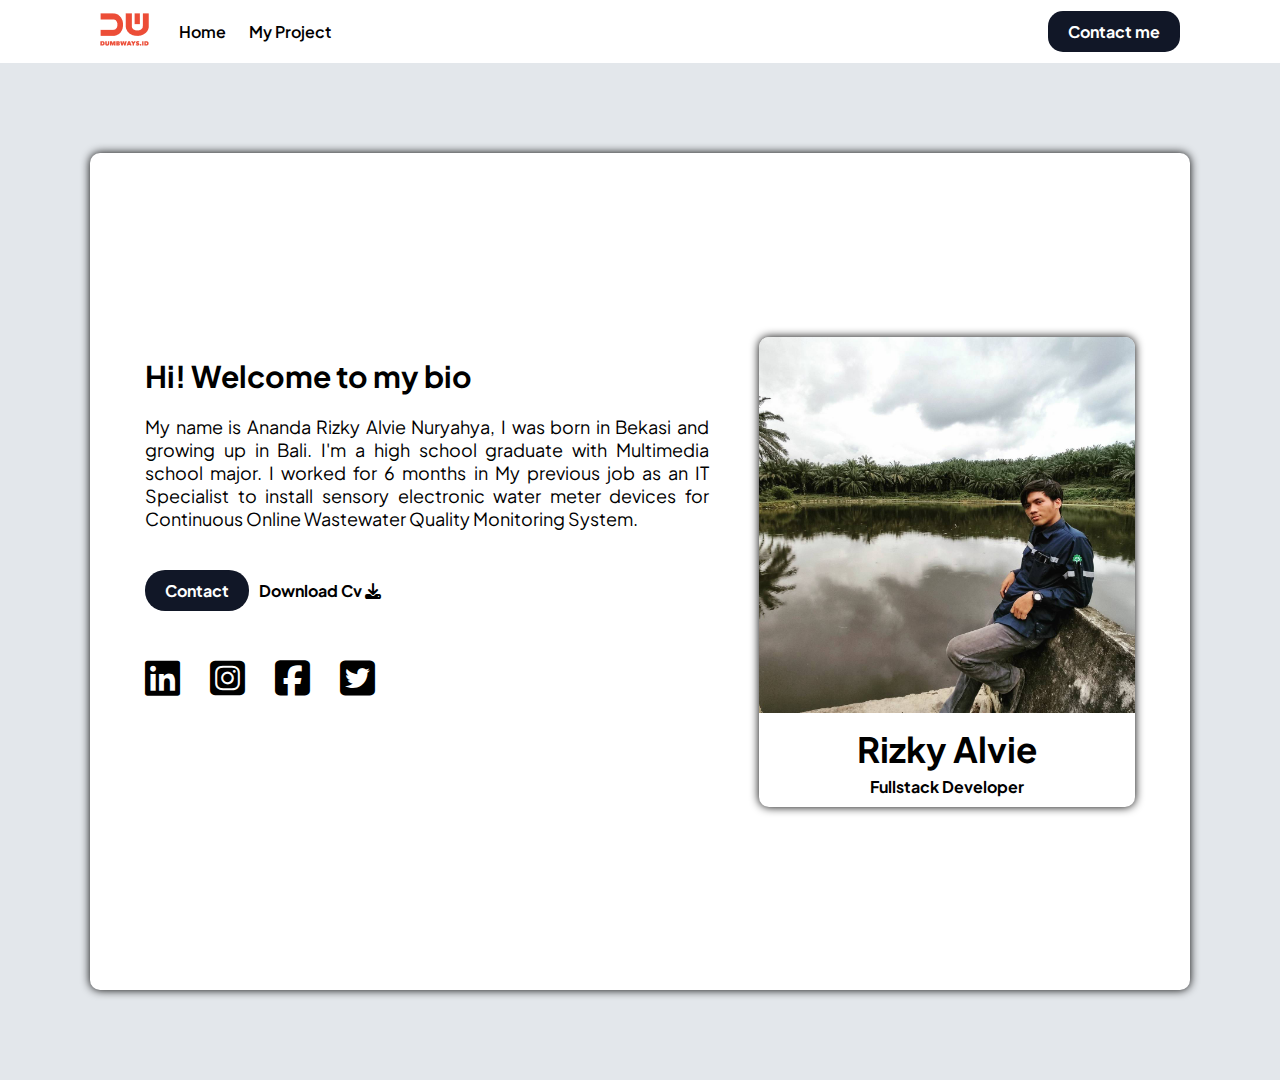
<file: index.html>
<!DOCTYPE html>
<html lang="en">

<meta charset="UTF-8">
<meta http-equiv="X-UA-Compatible" content="IE=edge">
<meta name="viewport" content="width=device-width, initial-scale=1.0">
<title>Home</title>
<link rel="stylesheet" href="css/style.css">
<link rel="stylesheet" href="https://cdnjs.cloudflare.com/ajax/libs/font-awesome/6.1.1/css/all.min.css">
</head>

<body>
    <!-- NAVBAR -->
    <nav>
        <div class="nav-left">
            <a href="/"><img src="assets/logo.png" alt=""></a>

            <ol>
                <li>
                    <a href="/">Home</a>
                </li>
                <li>
                    <a href="myproject.html">My Project</a>
                </li>
            </ol>
        </div>
        <div class="nav-right">
            <a href="contact.html">Contact me</a>
        </div>
    </nav>
    <!--xNAVBARx-->

    <!--Personal Card-->
    <div class="pc-container">
        <!--PC = Personal Card-->
        <div class="personal-card">
            <div class="pc-left">
                <div class="pc-title">
                    <p>Hi! Welcome to my bio</p>
                </div>
                <div class="pc-about">
                    <p>My name is Ananda Rizky Alvie Nuryahya, I was born in Bekasi and growing up in Bali. I'm a high school graduate with Multimedia school major. I worked for 6 months in My previous job as an IT Specialist to install sensory electronic
                        water meter devices for Continuous Online Wastewater Quality Monitoring System.</p>
                </div>
                <div class="pc-btn">
                    <div class="pc-contact">
                        <a href="https://wa.me/62895413416500">Contact</a>
                    </div>
                    <div class="pc-cv">
                        <a href="assets/cv.pdf" download="assets/cv.pdf">Download Cv <i class="fa-solid fa-download"></i></a>
                    </div>
                </div>
                <!--SM = Social Media -->
                <div class="pc-sm">
                    <a href="https://www.linkedin.com/in/ananda-rizky-alvie-nuryahya-16b836237/"><i class="fa-brands fa-linkedin"></i></a>
                    <a href="https://www.instagram.com/rizkyalvie/"><i class="fa fa-circle fa-brands fa-instagram-square"></i></a>
                    <a href="https://www.facebook.com/rizkyalviee"><i class="fa-brands fa-facebook-square"></i></i></a>
                    <a href="https://twitter.com/rizkyalviee"><i class="fa-brands fa-twitter-square"></i></a>
                </div>
            </div>
            <div class="pc-right">
                <div class="pc-me">
                    <img src="assets/me.jpg" alt="My Photo">
                    <p>Rizky Alvie</p>
                    <h4>Fullstack Developer</h4>
                </div>
            </div>
        </div>
    </div>
    <!--xxPersonal Cardxx-->
</body>

</html>
</file>
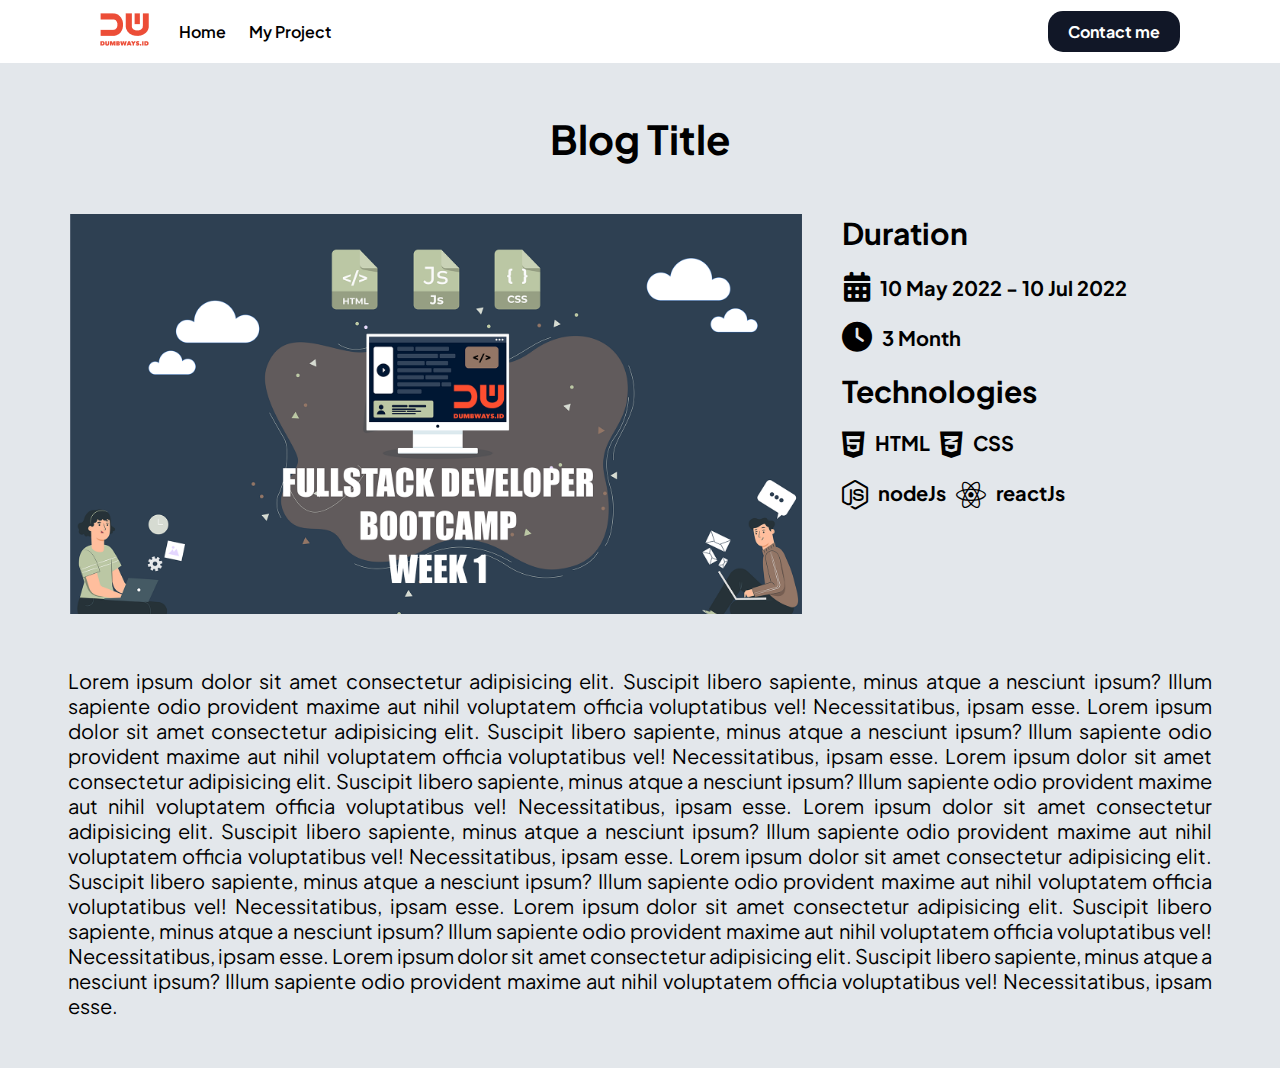
<file: blog-detail.html>
<!DOCTYPE html>
<html lang="en">

<head>
    <meta charset="UTF-8">
    <meta http-equiv="X-UA-Compatible" content="IE=edge">
    <meta name="viewport" content="width=device-width, initial-scale=1.0">
    <title>Blog detail</title>
    <link rel="stylesheet" href="css/style.css">
    <link rel="stylesheet" href="https://cdnjs.cloudflare.com/ajax/libs/font-awesome/6.1.1/css/all.min.css">
</head>

<body>
    <!-- NAVBAR -->
    <nav>
        <div class="nav-left">
            <a href="/"><img src="assets/logo.png" alt=""></a>

            <ol>
                <li>
                    <a href="/">Home</a>
                </li>
                <li>
                    <a href="myproject.html">My Project</a>
                </li>
            </ol>
        </div>
        <div class="nav-right">
            <a href="">Contact me</a>
        </div>
    </nav>
    <!--xNAVBARx-->

    <!--Blog Detail-->
    <div id="blog-detail">
        <!--BD = Blog Detail-->
        <div class="bd-title">
            <p>Blog Title</p>
        </div>
        <!--IDC = Image, Duration, Categories-->
        <div class="bd-idc">
            <div class="idc-left">
                <img src="assets/DWB.png" alt="Blog Image">
            </div>
            <div class="idc-right">
                <p>Duration</p>
                <div class="bd-duration">
                    <div style="padding-left: 2px;">
                        <i class="fa-solid fa-calendar-days"></i>
                        <p>10 May 2022 - 10 Jul 2022</p>
                    </div>
                    <div>
                        <i class="fa-solid fa-clock"></i>
                        <p>3 Month</p>
                    </div>
                </div>
                <div class="bd-tech">
                    <p>Technologies</p>
                    <div class="tech-body">
                        <div class="tech-html">
                            <i class="fa-brands fa-html5"></i>
                            <p>HTML</p>
                        </div>
                        <div class="tech-css">
                            <i class="fa-brands fa-css3-alt"></i>
                            <p>CSS</p>
                        </div>
                        <div class="tech-node">
                            <i class="fa-brands fa-node-js"></i>
                            <p>nodeJs</p>
                        </div>
                        <div class="tech-react">
                            <i class="fa-brands fa-react"></i>
                            <p>reactJs</p>
                        </div>
                    </div>
                </div>
            </div>
        </div>

        <div class="bd-content">
            <p>
                Lorem ipsum dolor sit amet consectetur adipisicing elit. Suscipit libero sapiente, minus atque a nesciunt ipsum? Illum sapiente odio provident maxime aut nihil voluptatem officia voluptatibus vel! Necessitatibus, ipsam esse. Lorem ipsum dolor sit amet
                consectetur adipisicing elit. Suscipit libero sapiente, minus atque a nesciunt ipsum? Illum sapiente odio provident maxime aut nihil voluptatem officia voluptatibus vel! Necessitatibus, ipsam esse. Lorem ipsum dolor sit amet consectetur
                adipisicing elit. Suscipit libero sapiente, minus atque a nesciunt ipsum? Illum sapiente odio provident maxime aut nihil voluptatem officia voluptatibus vel! Necessitatibus, ipsam esse. Lorem ipsum dolor sit amet consectetur adipisicing
                elit. Suscipit libero sapiente, minus atque a nesciunt ipsum? Illum sapiente odio provident maxime aut nihil voluptatem officia voluptatibus vel! Necessitatibus, ipsam esse. Lorem ipsum dolor sit amet consectetur adipisicing elit. Suscipit
                libero sapiente, minus atque a nesciunt ipsum? Illum sapiente odio provident maxime aut nihil voluptatem officia voluptatibus vel! Necessitatibus, ipsam esse. Lorem ipsum dolor sit amet consectetur adipisicing elit. Suscipit libero sapiente,
                minus atque a nesciunt ipsum? Illum sapiente odio provident maxime aut nihil voluptatem officia voluptatibus vel! Necessitatibus, ipsam esse. Lorem ipsum dolor sit amet consectetur adipisicing elit. Suscipit libero sapiente, minus atque
                a nesciunt ipsum? Illum sapiente odio provident maxime aut nihil voluptatem officia voluptatibus vel! Necessitatibus, ipsam esse.
            </p>
        </div>
    </div>

    <!--xBlog Detailx-->
    <script src="js/blog-detail.js"></script>
</body>

</html>
</file>
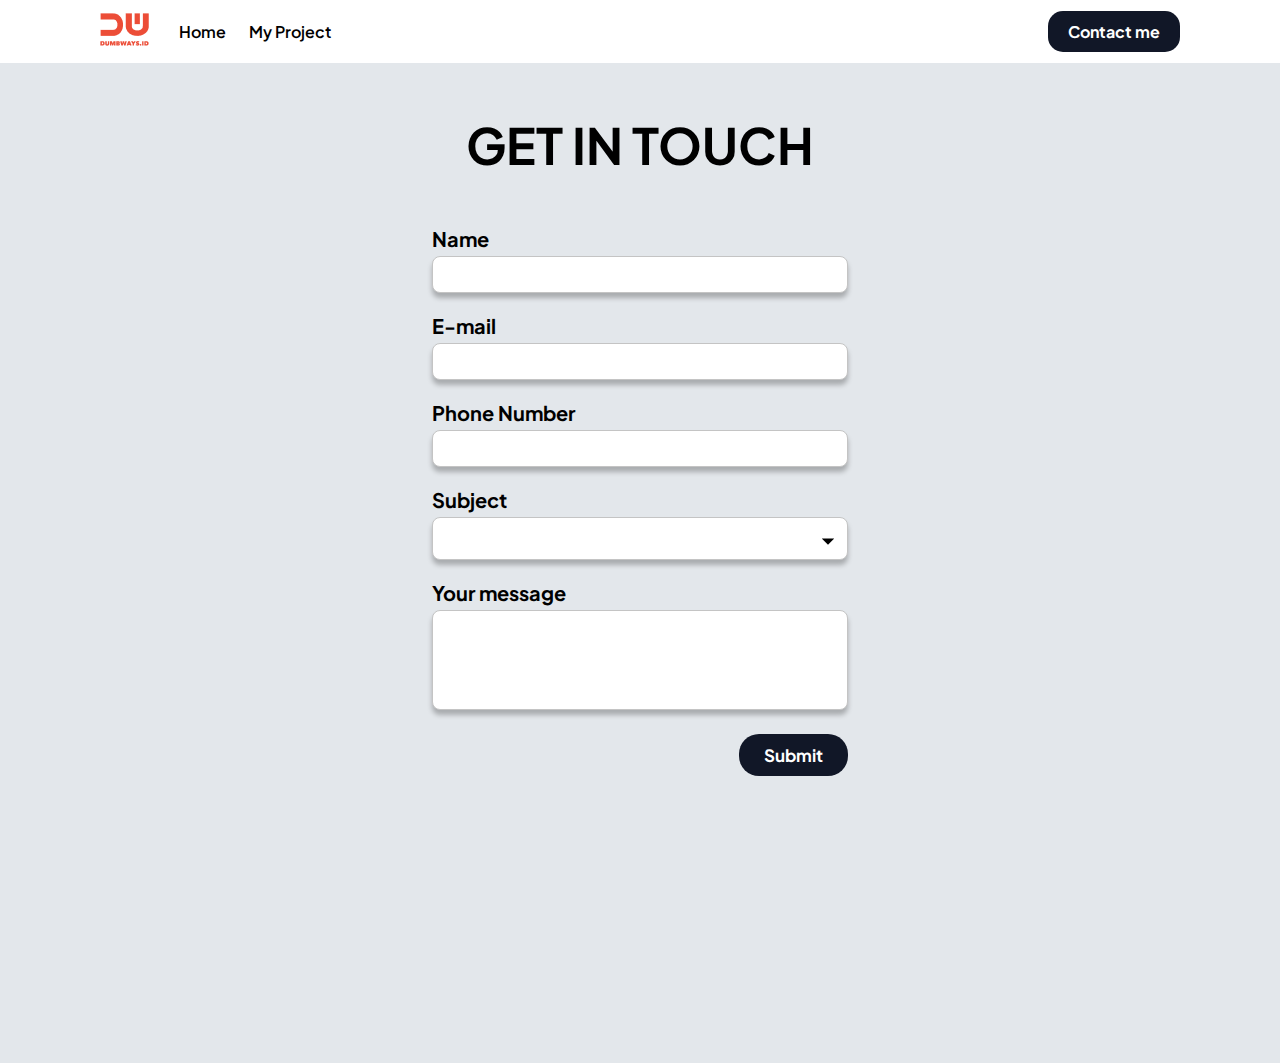
<file: contact.html>
<!DOCTYPE html>
<html lang="en">

<head>
    <meta charset="UTF-8">
    <meta http-equiv="X-UA-Compatible" content="IE=edge">
    <meta name="viewport" content="width=device-width, initial-scale=1.0">
    <title>Contact me</title>
    <link rel="stylesheet" href="css/style.css">
    <link rel="stylesheet" href="https://cdnjs.cloudflare.com/ajax/libs/font-awesome/6.1.1/css/all.min.css">
</head>

<body>
    <!-- NAVBAR -->
    <nav>
        <div class="nav-left">
            <a href="/"><img src="assets/logo.png" alt=""></a>

            <ol>
                <li>
                    <a href="/">Home</a>
                </li>
                <li>
                    <a href="myproject.html">My Project</a>
                </li>
            </ol>
        </div>
        <div class="nav-right">
            <a href="">Contact me</a>
        </div>
    </nav>
    <!--xNAVBARx-->

    <!--FORM-->

    <div class="contact-title">
        <p>GET IN TOUCH</p>
    </div>

    <div class="contact-form">
        <!--CC = Contact Container-->
        <div class="cc-form">
            <form action="">
                <div>
                    <label for="contactName">Name</label>
                    <input id="name" type="text">
                </div>
                <div>
                    <label for="contactEmail">E-mail</label>
                    <input id="email" type="email">
                </div>
                <div>
                    <label for="phoneNumber">Phone Number</label>
                    <input id="phone" type="text" pattern="[0-9]">
                </div>
                <div>
                    <label for="contactSubject">Subject</label>
                    <select name="subject" id="subject">
                        <option hidden></option>
                        <option>Let's Talk</option>
                        <option>Let's colaborate</option>
                        <option>I'm Hiring</option>
                    </select>
                </div>
                <div>
                    <label for="contactMessage">Your message</label>
                    <textarea name="contactMessage" id="contactMessage"></textarea>
                </div>
                <!--CF = Contact Form-->
                <div class="cf-button">
                    <button type="button" onclick="showData()">Submit</button>
                </div>
            </form>
        </div>
    </div>
    <script src="js/contact.js"></script>
</body>

</html>
</file>
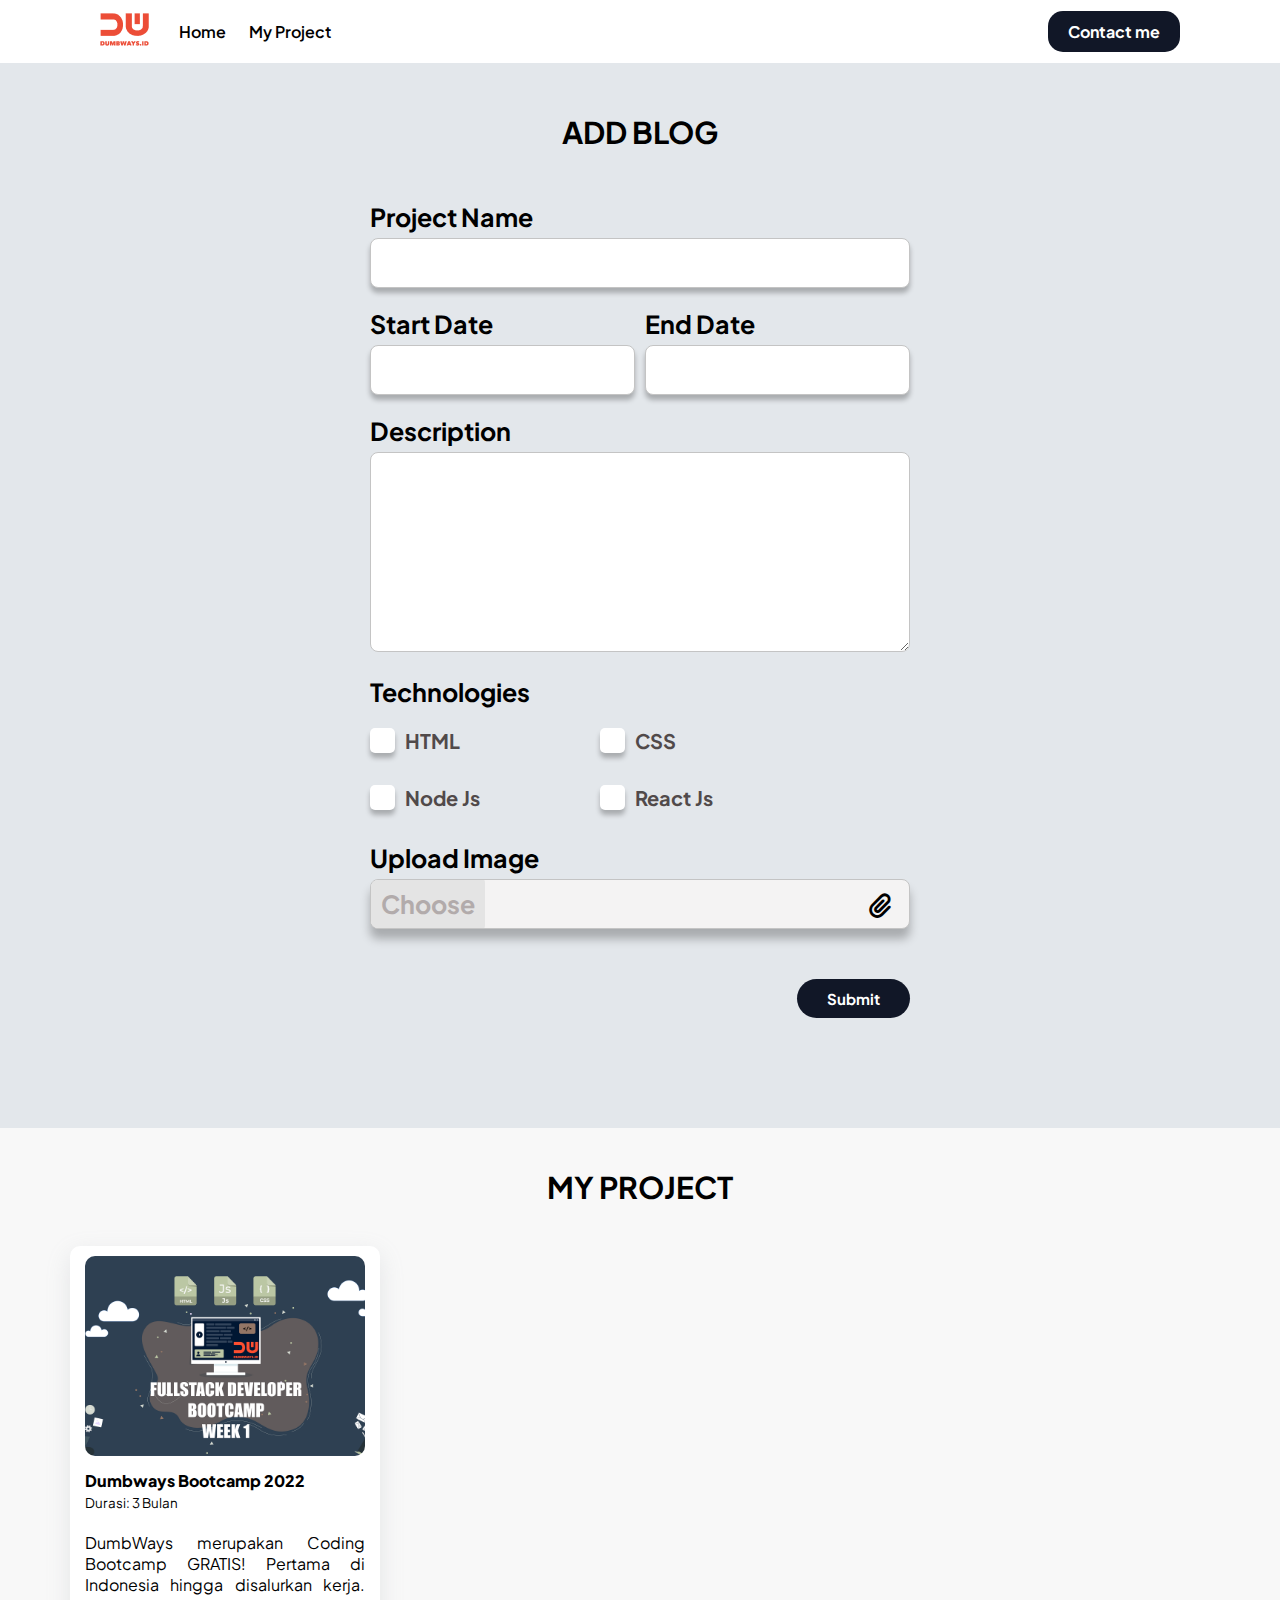
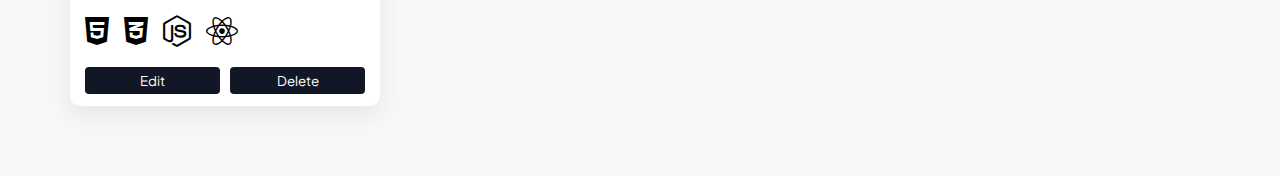
<file: myproject.html>
<!DOCTYPE html>
<html lang="en">

<head>
    <meta charset="UTF-8">
    <meta http-equiv="X-UA-Compatible" content="IE=edge">
    <meta name="viewport" content="width=device-width, initial-scale=1.0">
    <title>My Project</title>
    <link rel="stylesheet" href="css/style.css">
    <link rel="stylesheet" href="https://cdnjs.cloudflare.com/ajax/libs/font-awesome/6.1.1/css/all.min.css">
</head>

<body>
    <!-- NAVBAR -->
    <nav>
        <div class="nav-left">
            <a href="/"><img src="assets/logo.png" alt=""></a>

            <ol>
                <li>
                    <a href="/">Home</a>
                </li>
                <li>
                    <a href="myproject.html">My Project</a>
                </li>
            </ol>
        </div>
        <div class="nav-right">
            <a href="contact.html">Contact me</a>
        </div>
    </nav>
    <!--xNAVBARx-->

    <div id="myProjectBody">
        <!--MPI = My Project Input-->
        <div class="mpi-title">
            <p>ADD BLOG</p>
        </div>
        <!--Form-->
        <div class="mpi-form-container">
            <div class="mpi-form">
                <!--MP = My Project Input-->
                <form onsubmit="addBlog(event)">
                    <div class="mpi-name">
                        <label for="inputProjectName">Project Name</label>
                        <input type="text" id="inputProjectName">
                    </div>
                    <div class="mpi-date">
                        <div class="date-start">
                            <label for="inputStartDate">Start Date</label>
                            <input type="date" id="inputStartDate">
                        </div>
                        <div class="date-end">
                            <label for="inputEndDate">End Date</label>
                            <input type="date" id="inputEndDate">
                        </div>
                    </div>
                    <div class="mpi-desc">
                        <label for="inputDescription">Description</label>
                        <textarea name="inputDescription" id="inputDescription"></textarea>
                    </div>
                    <div class="mpi-check-cont">
                        <label for="checkTitle">Technologies</label>
                        <div class="mpi-check">
                            <div class="check-left">
                                <div>
                                    <label for="checkHtml" class="check-label">HTML
                                    <input type="checkbox" id="checkHtml" name="checkHtml"check>
                                    <span class="checkmark"></span>
                                </label>
                                </div>
                                <div>
                                    <label for="checkNode" class="check-label">Node Js
                                    <input type="checkbox" id="checkNode" name="checkNode">
                                    <span class="checkmark"></span>
                                </label>
                                </div>
                            </div>
                            <div class="check-right">
                                <div>
                                    <label for="checkCss" class="check-label">CSS
                                    <input type="checkbox" id="checkCss" name="checkCss">
                                    <span class="checkmark"></span>
                                </label>
                                </div>
                                <div>
                                    <label for="checkReact" class="check-label">React Js
                                    <input type="checkbox" id="checkReact" name="checkReact">
                                    <span class="checkmark"></span>
                                </label>
                                </div>
                            </div>
                        </div>
                    </div>
                    <div>
                        <label>Upload Image</label>
                        <div class="mpi-image">
                            <label for="inputImage">
                    <div class="mpi-choose">Choose</div>
                    <div class="mpi-attach"><i class="fa-solid fa-paperclip"></i></div>
                    </label>
                            <input type="file" id="inputImage" hidden />
                        </div>
                    </div>
                    <div class="mpi-submit">
                        <button type="submit">Submit</button>
                    </div>
                </form>
            </div>
        </div>
        <!--xFormx-->

        <!--My Project-->

        <div class="mp-container">
            <div class="mp-title">
                <p>MY PROJECT</p>
            </div>
            <div id="contents" class="mp-card-container">
                <div class="mp-card">
                    <!--MPC = My Project Card-->
                    <div class="mpc-img">
                        <img src="assets/DWB.png" alt="">
                    </div>
                    <div class="mpc-title">
                        <a href="blog-detail.html">
                            <p>Dumbways Bootcamp 2022</p>
                        </a>
                    </div>
                    <div class="mpc-duration">
                        <small>Durasi: 3 Bulan</small>
                    </div>
                    <div class="mpc-content">
                        DumbWays merupakan Coding Bootcamp GRATIS! Pertama di Indonesia hingga disalurkan kerja. Alumni DumbWays dibekali dengan kemampuan Coding Standard Industri Terkini, hingga siap bersaing di dunia kerja.
                    </div>
                    <div class="mpc-icons">
                        <i class="fa-brands fa-html5"></i>
                        <i class="fa-brands fa-css3-alt"></i>
                        <i class="fa-brands fa-node-js"></i>
                        <i class="fa-brands fa-react"></i>
                    </div>
                    <div class="mpc-mod">
                        <button>Edit</button>
                        <button>Delete</button>
                    </div>
                </div>
            </div>

        </div>

        <!--xMy Projectx-->
    </div>
    <script src="js/blog.js"></script>
</body>

</html>
</file>
<file: css/style.css>
@import url('https://fonts.googleapis.com/css2?family=Plus+Jakarta+Sans:wght@300&display=swap');
@import url('https://fonts.googleapis.com/css2?family=Lato&display=swap');
:root {
    /*Theme Color */
    --bgcolor: #e3e7eb;
    --card-bgcolor: #ffffff;
    --card-hover: #e3e7eb;
    --btn: #111727;
    --btn-hover: #394463;
    --icon: #000000;
}

* {
    margin: 0;
    padding: 0;
    font-family: 'Plus Jakarta Sans', sans-serif, 'Lato', sans-serif;
}

body {
    background-color: var(--bgcolor)
}


/* NAVBAR */

nav {
    display: flex;
    height: 7vh;
    background-color: var(--card-bgcolor);
    width: 100%;
}

nav div {
    display: flex;
    width: 50%;
    align-items: center;
    overflow: hidden;
}

.nav-left {
    margin-left: 100px;
}

.nav-left ol {
    list-style-type: none;
    margin-left: 20px;
}

.nav-left ol li {
    display: inline;
    font-weight: 600;
}

.nav-left ol li a {
    padding: 30px 10px;
    text-decoration: none;
    color: black;
}

.nav-left ol li a:hover {
    background-color: var(--card-hover);
}

.nav-right {
    display: flex;
    justify-content: flex-end;
    margin-right: 100px;
}

.nav-right a {
    border-radius: 15px;
    font-weight: bold;
    text-decoration: none;
    color: white;
    padding: 10px 20px;
    background-color: var(--btn)
}

.nav-right a:hover {
    color: white;
    background-color: var(--btn-hover)
}


/* x NAVBAR x */


/* INDEX */


/* Personal Card */

.pc-container {
    display: flex;
    height: 93vh;
    overflow: hidden;
    justify-content: center;
    align-items: center;
    border: none;
    margin: 90px;
    border-radius: 10px;
    box-shadow: 0px 0px 10px;
    background-color: var(--card-bgcolor);
}

.pc-container .personal-card {
    width: 90%;
    display: flex;
}

.pc-container .personal-card .pc-left {
    flex: 60%;
    padding-right: 50px;
    display: flex;
    flex-direction: column;
}

.pc-container .personal-card .pc-left .pc-title {
    width: 100%;
    font-weight: bold;
    font-size: 30px;
    margin: 20px 0px;
}

.pc-container .personal-card .pc-left .pc-about {
    text-align: justify;
    margin-bottom: 50px;
    font-size: 18px;
}

.pc-container .personal-card .pc-left .pc-btn {
    display: flex;
    gap: 10px;
    margin-bottom: 50px;
}

.pc-container .personal-card .pc-left .pc-btn .pc-contact a {
    padding: 10px 20px;
    background-color: var(--btn);
    color: white;
    font-weight: bold;
    border-radius: 20px;
    text-decoration: none;
}

.pc-container .personal-card .pc-left .pc-btn .pc-contact a:hover {
    background-color: var(--btn-hover);
    color: var(--bgcolor);
}

.pc-container .personal-card .pc-left .pc-btn .pc-cv a {
    text-decoration: none;
    color: black;
    font-weight: bold;
}

.pc-container .personal-card .pc-left .pc-sm {
    display: flex;
    font-size: 40px;
    gap: 30px;
    margin-bottom: 20px;
}

.pc-container .personal-card .pc-left .pc-sm a {
    text-decoration: none
}

.pc-container .personal-card .pc-left .pc-sm i {
    text-decoration: none;
    color: var(--icon);
}

.pc-container .personal-card .pc-left .pc-sm i:hover {
    color: var(--btn-hover)
}

.pc-container .personal-card .pc-right {
    flex: 40%;
    justify-content: center;
}

.pc-container .personal-card .pc-right .pc-me {
    margin: auto;
    width: 100%;
    overflow: hidden;
    border: none;
    border-radius: 10px;
    box-shadow: 0px 0px 10px;
    text-align: center;
}

.pc-container .personal-card .pc-right .pc-me img {
    width: 100%
}

.pc-container .personal-card .pc-right .pc-me p {
    margin: 10px 0px 5px 0px;
    font-weight: bold;
    font-size: 35px;
}

.pc-container .personal-card .pc-right .pc-me h4 {
    margin: 5px 0px 10px 0px;
}


/* x Personal Card x */


/* x INDEX x */


/* Contact */

.contact-title {
    margin: 50px 0px;
    width: 100%;
    text-align: center;
    font-size: 50px;
    font-weight: bold;
}

.contact-form {
    height: 93vh;
    display: flex;
    justify-content: center;
}

.contact-form label {
    font-size: 20px;
    font-weight: bold;
}

.contact-form input {
    width: 100%;
    padding: 5px;
    box-sizing: border-box;
    font-size: 20px;
    font-weight: 400;
    padding-bottom: 5px;
    margin-top: 5px;
    margin-bottom: 20px;
    border: 1px solid #c4c4c4;
    border-radius: 8px;
    box-shadow: 0 5px 5px rgb(0 0 0 / 26%);
}

.contact-form form select,
.contact-form form textarea {
    width: 100%;
    font-size: 20px;
    font-weight: 400;
    padding: 8px 5px;
    box-sizing: border-box;
    margin-top: 5px;
    margin-bottom: 20px;
    border: 1px solid #c4c4c4;
    border-radius: 8px;
    box-shadow: 0 5px 5px rgb(0 0 0 / 26%);
}

.contact-form form select {
    -webkit-appearance: none;
    -moz-appearance: none;
    background: transparent;
    background-image: url("data:image/svg+xml;utf8,<svg fill='black' height='24' viewBox='0 0 24 24' width='24' xmlns='http://www.w3.org/2000/svg'><path d='M7 10l5 5 5-5z'/><path d='M0 0h24v24H0z' fill='none'/></svg>");
    background-repeat: no-repeat;
    background-position-x: 99%;
    background-position-y: 8px;
    background-size: 30px;
    background-color: white;
}

textarea::-webkit-scrollbar {
    width: 10px;
}

textarea::-webkit-scrollbar-track {
    background-color: lightgrey;
    border-radius: 15px
}

textarea::-webkit-scrollbar-thumb {
    background-color: grey;
    border-radius: 15px;
}

.contact-form textarea {
    height: 100px;
    resize: none;
}

.contact-form .cf-button button {
    float: right;
    padding: 10px 25px;
    color: var(--card-bgcolor);
    background-color: var(--btn);
    font-size: 17px;
    border: none;
    font-weight: bold;
    border-radius: 20px;
    cursor: pointer;
}

.contact-form .cf-button button:hover {
    background-color: var(--btn-hover);
}


/* x Contact x */


/* My Project */


/* FORM */

.mpi-title {
    width: 100%;
    margin: 50px 0px;
    font-size: 30px;
    text-align: center;
    font-family: 'Lato', sans-serif !important;
    font-weight: 700;
}

.mpi-form-container {
    display: flex;
    justify-content: center;
}

.mpi-form {
    width: 540px;
    display: flex;
    justify-content: center;
}

.mpi-form label {
    font-size: 25px;
    font-weight: bold;
}

.mpi-form .mpi-name input,
.mpi-date input {
    width: 100%;
    height: 50px;
    padding: 5px;
    box-sizing: border-box;
    font-size: 20px;
    font-weight: 400;
    padding-bottom: 5px;
    margin-top: 5px;
    margin-bottom: 20px;
    border: 1px solid #c4c4c4;
    border-radius: 8px;
    box-shadow: 0 5px 5px rgb(0 0 0 / 26%);
}

.mpi-date {
    flex-grow: 1;
    display: flex;
    gap: 10px;
}

.mpi-date .date-start {
    flex: 50%;
}

.mpi-date .date-end {
    flex: 50%;
}

[type="date"]::-webkit-datetime-edit {
    opacity: 0;
}

[type="date"]::-webkit-calendar-picker-indicator {
    opacity: 0;
    width: 100%;
}

.mpi-desc textarea {
    width: 100%;
    font-size: 20px;
    font-weight: 400;
    padding: 8px;
    margin-top: 5px;
    margin-bottom: 20px;
    border: 1px solid #c4c4c4;
    box-sizing: border-box;
    border-radius: 8px;
    height: 200px;
}

.mpi-check {
    display: flex;
    gap: 120px;
    margin: 20px 0px;
}

.mpi-check label {
    font-size: 20px;
}

.check-left {
    display: flex;
    flex-direction: column;
    row-gap: 20px;
}

.check-right {
    display: flex;
    flex-direction: column;
    row-gap: 20px;
}

.check-label {
    display: block;
    position: relative;
    padding-left: 35px;
    color: #514a4a;
    margin-bottom: 12px;
    cursor: pointer;
    -webkit-user-select: none;
    -moz-user-select: none;
    -ms-user-select: none;
    user-select: none;
}

.check-label input {
    position: absolute;
    opacity: 0;
    cursor: pointer;
    height: 0;
    width: 0;
}

.checkmark {
    position: absolute;
    top: 0;
    left: 0;
    height: 25px;
    width: 25px;
    background-color: white;
    border-radius: 5px;
    box-shadow: 0 5px 5px rgb(0 0 0 / 26%);
}

.check-label:hover input~.checkmark {
    background-color: #ccc;
}

.check-label input:checked~.checkmark {
    background-color: #2196F3;
}

.checkmark:after {
    content: "";
    position: absolute;
    display: none;
}

.check-label input:checked~.checkmark:after {
    display: block;
}

.check-label .checkmark:after {
    left: 9px;
    top: 5px;
    width: 5px;
    height: 10px;
    border: solid white;
    border-width: 0 3px 3px 0;
    -webkit-transform: rotate(45deg);
    -ms-transform: rotate(45deg);
    transform: rotate(45deg);
}

.mpi-image {
    overflow: hidden;
    height: 50px;
    width: 100%;
    font-size: 20px;
    font-weight: 400;
    box-sizing: border-box;
    margin-top: 5px;
    margin-bottom: 20px;
    background: #f4f3f3;
    border: 1px solid #c4c4c4;
    border-radius: 8px;
    cursor: pointer;
    padding-right: 8px;
    box-shadow: 0 10px 10px rgb(0 0 0 / 26%);
}

.mpi-image label {
    width: 100%;
    height: 50px;
    cursor: pointer;
    display: flex;
    align-items: center;
    justify-content: space-between;
}

.mpi-choose {
    margin-top: -2px;
    border-radius: 8px;
    align-items: center;
    padding: 13px 10px 13px 10px;
    background-color: #e4e4e4;
    color: #b2abab;
}

.mpi-attach {
    padding-right: 10px;
}

.mpi-submit button {
    margin-top: 30px;
    float: right;
    padding: 10px 30px;
    border: none;
    border-radius: 25px;
    background-color: var(--btn);
    color: white;
    font-size: 15px;
    font-weight: bold;
    cursor: pointer;
    margin-bottom: 110px;
}

.mpi-submit button:hover {
    background-color: var(--btn-hover)
}


/* x FORM */


/* CARDS */

.mp-container {
    width: 100%;
    background-color: #f8f8f8;
    padding-bottom: 70px;
}

.mp-card-container {
    display: flex;
    flex-wrap: wrap;
    flex-direction: row;
    gap: 20px 140px;
    padding: 0px 70px 0px 70px;
}

.mp-title {
    width: 100%;
    display: flex;
    font-size: 30px;
    font-weight: bold;
    justify-content: center;
    padding: 40px 0px;
}

.mp-card {
    width: 320px;
    height: 440px;
    max-width: 280px;
    max-height: 440px;
    padding: 10px 15px 10px 15px;
    border: none;
    border-radius: 10px;
    background-color: white;
    box-shadow: rgba(149, 157, 165, 0.2) 0px 8px 24px;
}

.mpc-img img {
    border-radius: 10px;
    width: 100%;
    height: 200px;
    object-fit: cover;
}

.mpc-title {
    overflow: hidden;
    margin-top: 10px;
    font-weight: 900;
}

.mpc-title a {
    text-decoration: none;
    color: black;
}

.mpc-title a:hover {
    text-decoration: underline
}

.mpc-content {
    height: 63px;
    overflow: hidden;
    margin: 20px 0px 20px 0px;
    text-align: justify;
    word-wrap: break-word;
    text-align: justify;
}

.mpc-icons {
    display: flex;
    font-size: 32px;
    gap: 15px;
}

.mpc-mod {
    display: flex;
    gap: 10px;
    text-align: center;
    margin-top: 20px;
}

.mpc-mod button {
    padding: 5px 10px;
    border: 0;
    border-radius: 4px;
    background: var(--btn);
    color: #fff;
    cursor: pointer;
    width: 50%;
}

.mpc-mod button:hover {
    background-color: var(--btn-hover)
}


/* x CARDS x */


/* x My Project x */


/* Blog Detail */

.bd-title {
    margin: 50px 0px;
    text-align: center;
    font-size: 40px;
    font-weight: bold;
}

.bd-idc {
    width: 100%;
    display: flex;
    padding: 0px 50px;
    gap: 20px;
}

.idc-left {
    width: 100%;
    flex: 60%;
    overflow: hidden;
    object-fit: cover;
    padding: 0px 20px
}

.idc-left img {
    width: 100%;
    height: 400px;
    object-fit: cover;
}

.idc-right {
    flex: 40%
}

.idc-right p {
    font-size: 30px;
    font-weight: bold;
}

.bd-duration {
    margin-top: 20px;
    display: flex;
    flex-direction: column;
    gap: 20px;
}

.bd-duration p {
    font-size: 30px;
    font-weight: bold;
}

.bd-duration div {
    display: flex;
    align-items: center;
    gap: 10px;
}

.bd-duration div p {
    font-size: 20px;
}

.bd-duration div i {
    font-size: 30px;
}

.bd-tech {
    margin-top: 20px;
    display: flex;
    flex-direction: column;
    gap: 20px;
}

.bd-tech p {
    font-size: 30px;
    font-weight: bold;
}

.tech-body {
    width: 250px;
    display: flex;
    flex-wrap: wrap;
    gap: 20px 10px;
    flex: 1;
}

.tech-body div {
    display: flex;
    align-self: auto;
    gap: 10px;
}

.bd-tech div p {
    font-size: 20px;
}

.bd-tech div i {
    font-size: 30px;
}

.bd-content {
    margin-top: 50px;
    padding: 0px 68px;
    margin-bottom: 50px;
}

.bd-content p {
    font-size: 20px;
    text-align: justify;
}


/* x Blog Detail x */
</file>
